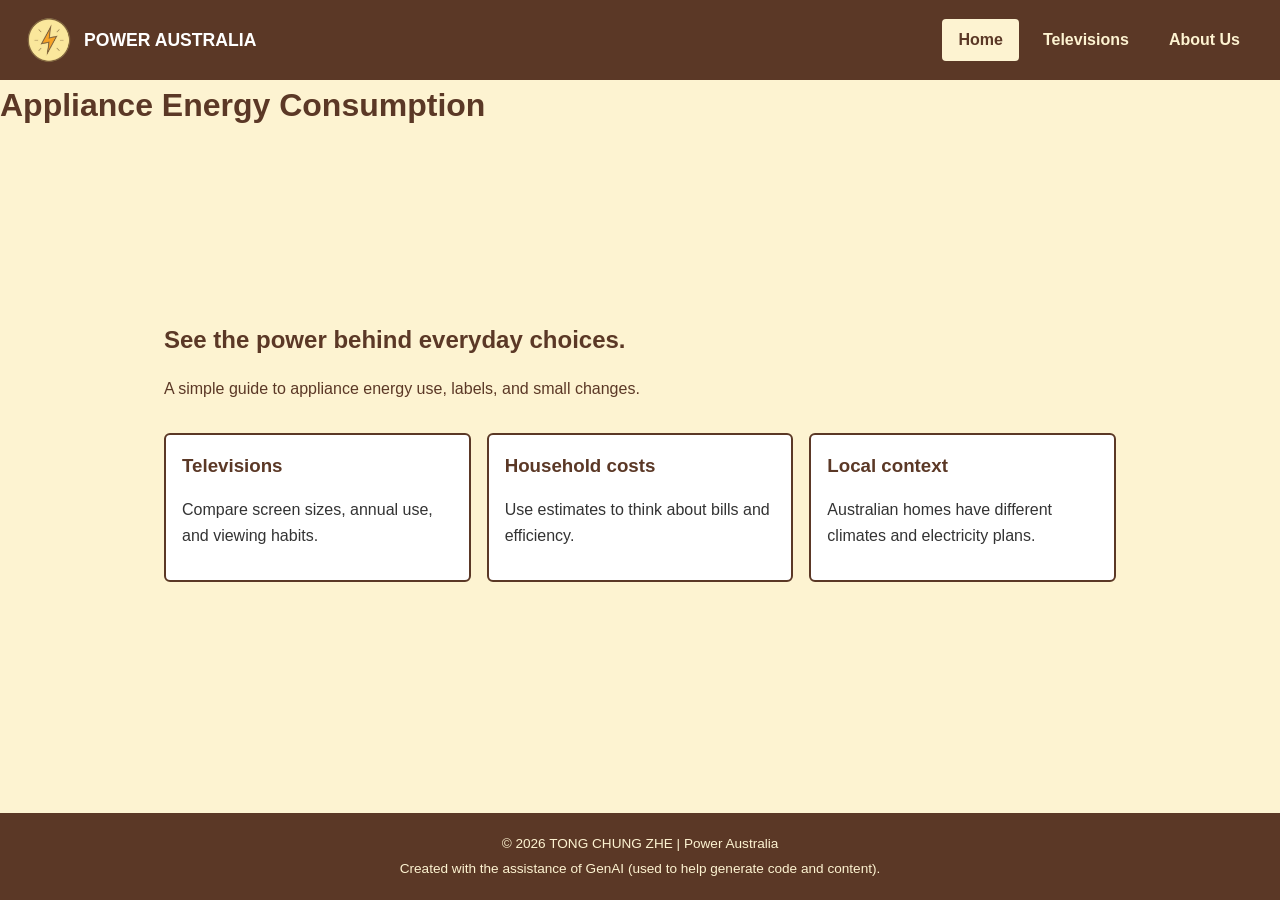
<file: index.html>
<!doctype html>
<!-- The root HTML element sets the document language to English. -->
<html lang="en">

  <head>
    <!-- Character encoding that supports standard text symbols. -->
    <meta charset="utf-8" />
    <!-- Make the layout fit the width of phones and tablets. -->
    <meta name="viewport" content="width=device-width, initial-scale=1" />
    <!-- Text shown in the browser tab. -->
    <title>Power | Appliance energy in Australia</title>
    <meta name="description" content="Power Australia is an educational website about appliance energy use, household electricity habits, and how to compare efficient products in Australia." />
    <!-- Load the shared stylesheet. -->
    <link rel="stylesheet" href="style.css" />
  </head>

  <body>
    <!-- Site header containing the logo and main navigation. -->
    <header class="site-header">
      <!-- Link the logo back to the home page. -->
      <a class="brand" href="index.html" aria-label="Power home page">
        <!-- Display the site logo. -->
        <img src="Picture/power_logo.png" alt="Power logo" />
        <!-- Visible brand name beside the logo. -->
        <span class="brand-name">POWER AUSTRALIA</span>
      </a>
      <!-- Navigation links shared by all three pages. -->
      <nav class="site-nav" aria-label="Main navigation">
        <!-- The current page is marked for styling and accessibility. -->
        <a class="nav-link" href="index.html" aria-current="page">Home</a>
        <!-- Link to the television data page. -->
        <a class="nav-link" href="televisions.html">Televisions</a>
        <!-- Link to the project information page. -->
        <a class="nav-link" href="about_us.html">About Us</a>
      </nav>
    </header>

    <h1>Appliance Energy Consumption</h1>
    <div id="content"></div>
    <!-- Give the SVG a size so shapes can be seen -->
    <svg width="300" height="150"></svg>

    <!-- NEW: Container for the D3 bar chart (T04-3 onward) -->
    <div class="responsive-svg-container"></div>

    <main class="page-shell">
      <section>
        <!-- Introductory heading and description. -->
        <div class="intro">
          <h1>See the power behind everyday choices.</h1>
          <p class="lede">A simple guide to appliance energy use, labels, and small changes.</p>
        </div>
        <div class="card-grid">
          <article class="card">
            <h3>Televisions</h3>
            <p>Compare screen sizes, annual use, and viewing habits.</p>
          </article>

          <article class="card">
            <h3>Household costs</h3>
            <p>Use estimates to think about bills and efficiency.</p>
          </article>

          <article class="card">
            <h3>Local context</h3>
            <p>Australian homes have different climates and electricity plans.</p>
          </article>
        </div>
      </section>
    </main>

    <!-- Footer displayed at the bottom of the page. -->
    <footer class="site-footer">
      <p>&copy; 2026 TONG CHUNG ZHE | Power Australia</p>
      <p>Created with the assistance of GenAI (used to help generate code and content).</p>
    </footer>

    <!-- Load the shared JavaScript navigation. -->
    <script src="script.js"></script>

    <!-- D3 library -->
    <script src="https://d3js.org/d3.v7.min.js"></script>

    <!-- Old demo scripts (disabled while doing T04-4/5/6/7) -->
    <!-- <script src="energy-d3.js"></script> -->
    <!-- <script src="t04-3-bars.js"></script> -->

    <!-- T04-4: loads CSV, converts types, then calls createBarChart -->
    <script src="t04-4-load.js"></script>

    <!-- T04-5: defines createBarChart (binds data to rects) -->
    <script src="t04-5-bars.js"></script>

  </body>
</html>
</file>
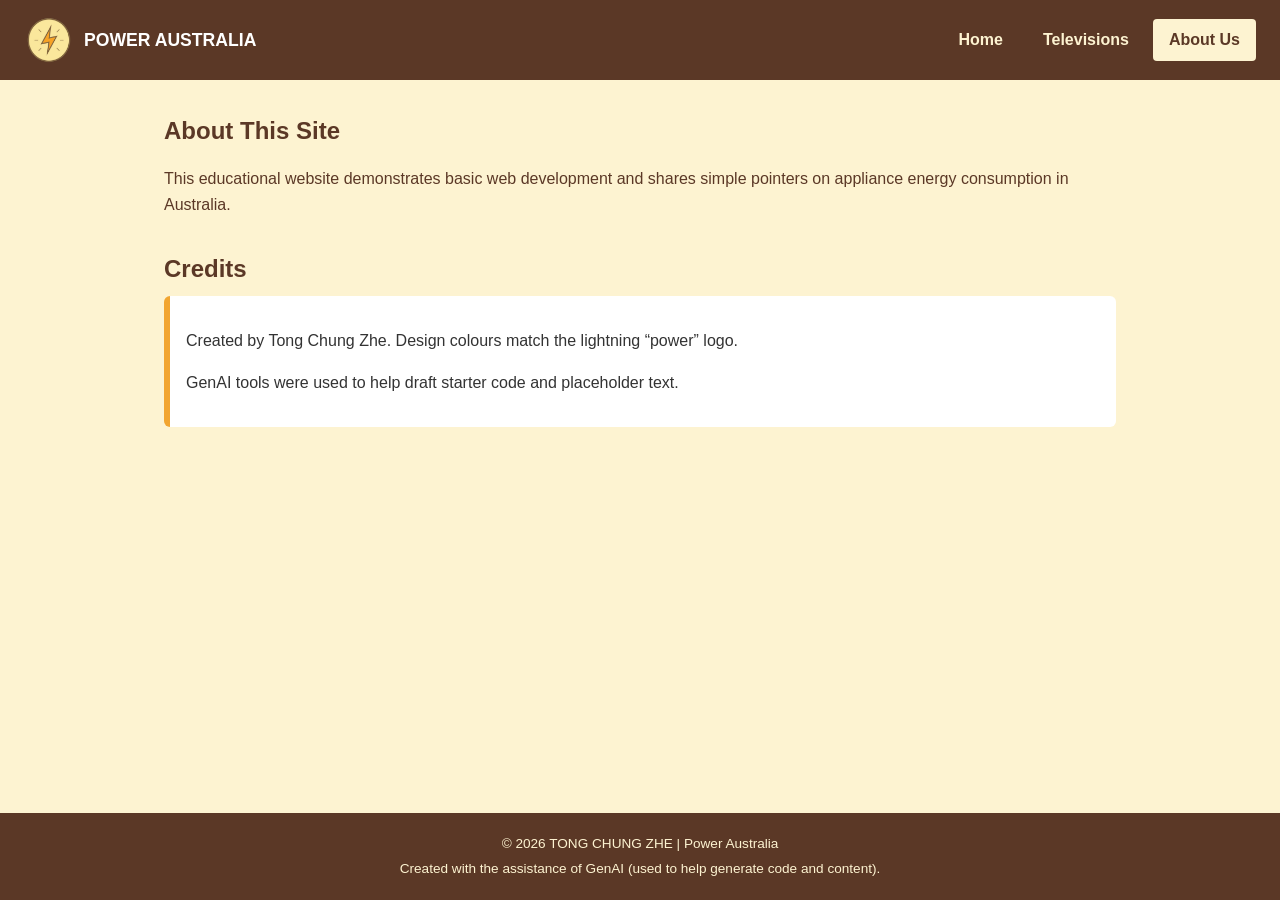
<file: about_us.html>
<!doctype html>
<!-- The root HTML element sets the document language to English. -->
<html lang="en">

  <head>
    <!-- Character encoding that supports standard text symbols. -->
    <meta charset="utf-8" />
    <!-- Make the layout fit the width of phones and tablets. -->
    <meta name="viewport" content="width=device-width, initial-scale=1" />
    
    <title>About Us | Power Australia</title>
    <meta name="description" content="Learn about the Power Australia project, its purpose, and how it uses data storytelling and GenAI support to explain household energy use." />
    
    <link rel="stylesheet" href="style.css" />
  </head>

  <body>
    <!-- Site header containing the logo and main navigation. -->
    <header class="site-header">
      <!-- Link the logo back to the home page. -->
      <a class="brand" href="index.html" aria-label="Power home page">
        <!-- Display the site logo. -->
        <img src="Picture/power_logo.png" alt="Power logo" />
        <!-- Visible brand name beside the logo. -->
        <span class="brand-name">POWER AUSTRALIA</span>
      </a>
      <!-- Navigation links shared by all three pages. -->
      <nav class="site-nav" aria-label="Main navigation">
        <a class="nav-link" href="index.html">Home</a>
        <a class="nav-link" href="televisions.html">Televisions</a>
        <a class="nav-link" href="about_us.html" aria-current="page">About Us</a>
      </nav>
    </header>
    
    <!-- Main content describing the project. -->
    <main class="page-shell">
      <section>
        <!-- Introduce the purpose of the website. -->
        <div class="intro">
          <h1>About This Site</h1>
          <p class="lede">This educational website demonstrates basic web development and shares simple pointers on appliance energy consumption in Australia.</p>
        </div>
        <!-- Credit the creator and tools used for the website. -->
        <section>
          <h2>Credits</h2>
          <div class="highlight">
            <p>Created by Tong Chung Zhe. Design colours match the lightning “power” logo.</p>
            <p>GenAI tools were used to help draft starter code and placeholder text.</p>
          </div>
        </section>
      </section>
    </main>
    
    <!-- Footer displayed at the bottom of the page. -->
    <footer class="site-footer">
      <p>&copy; 2026 TONG CHUNG ZHE | Power Australia</p>
      <p>Created with the assistance of GenAI (used to help generate code and content).</p>
    </footer>
    <!-- Load the shared JavaScript navigation after the page content. -->
    <script src="script.js"></script>
  </body>
</html>
</file>
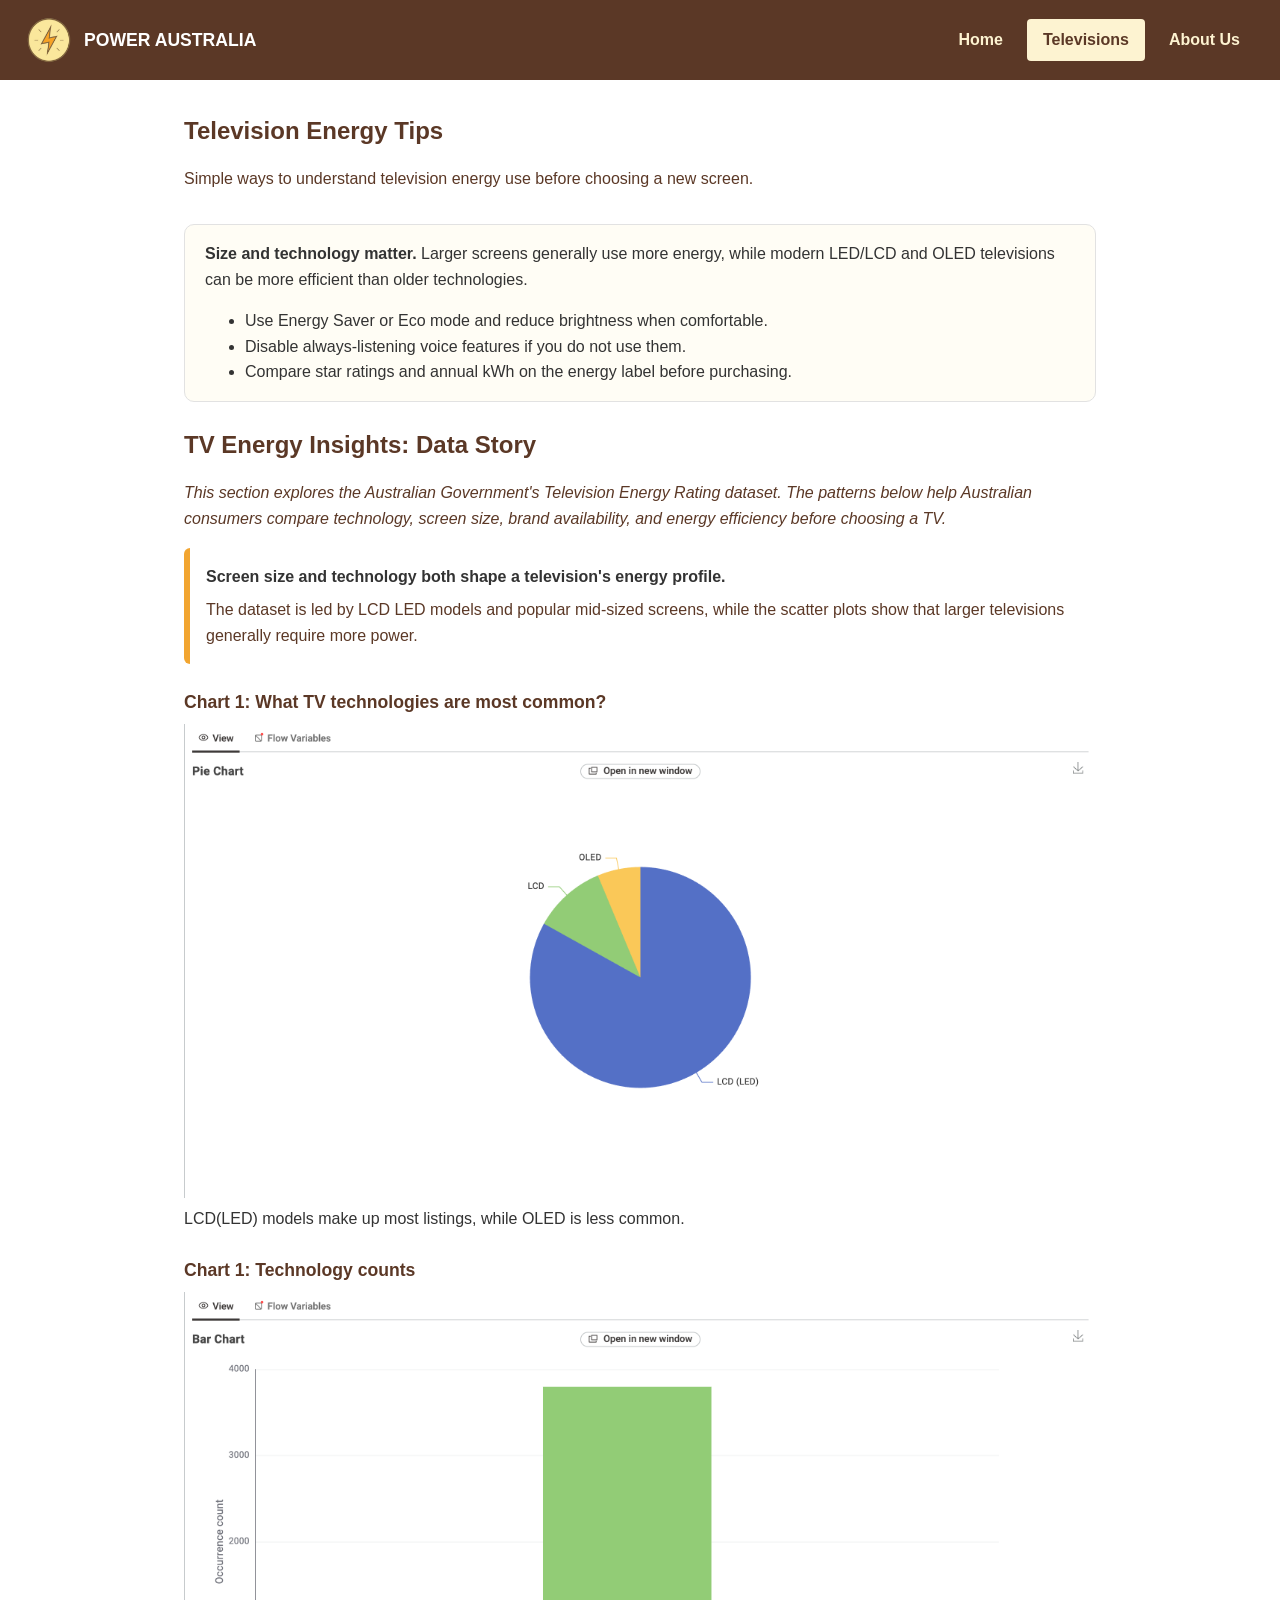
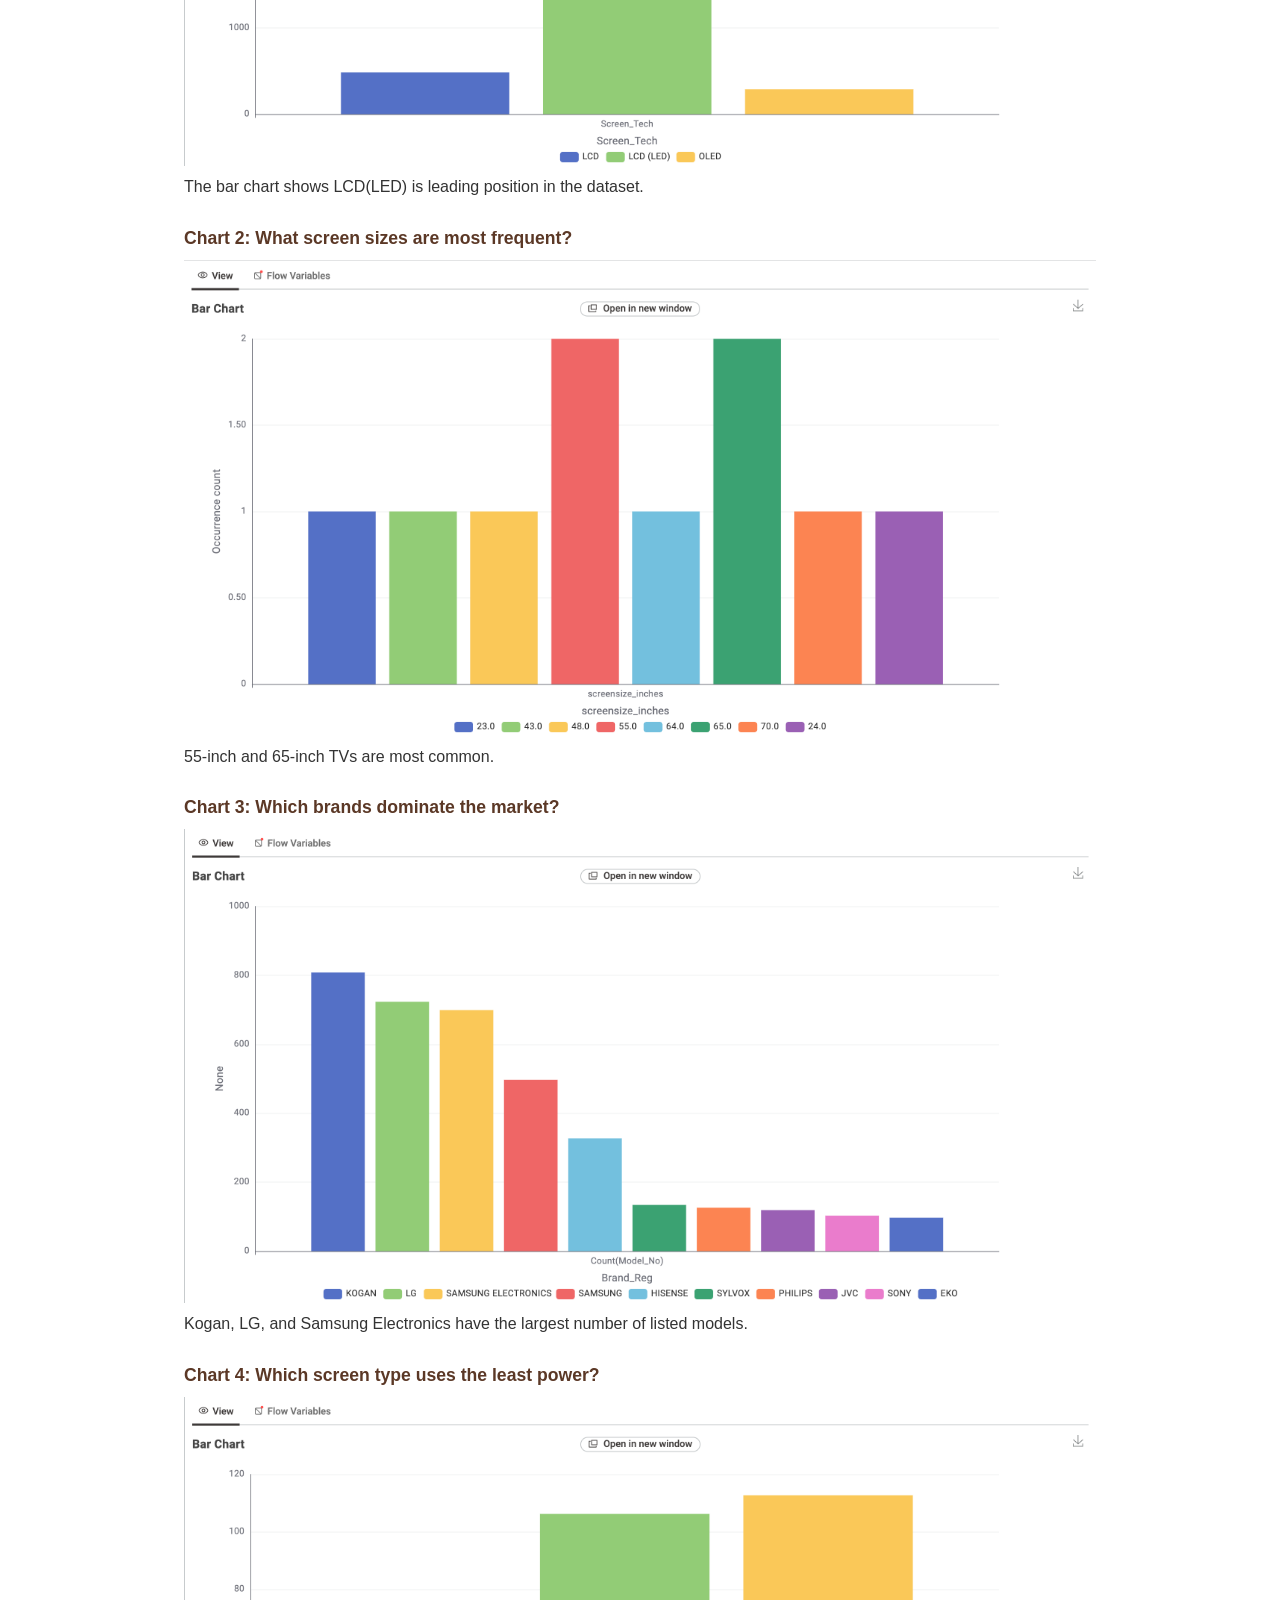
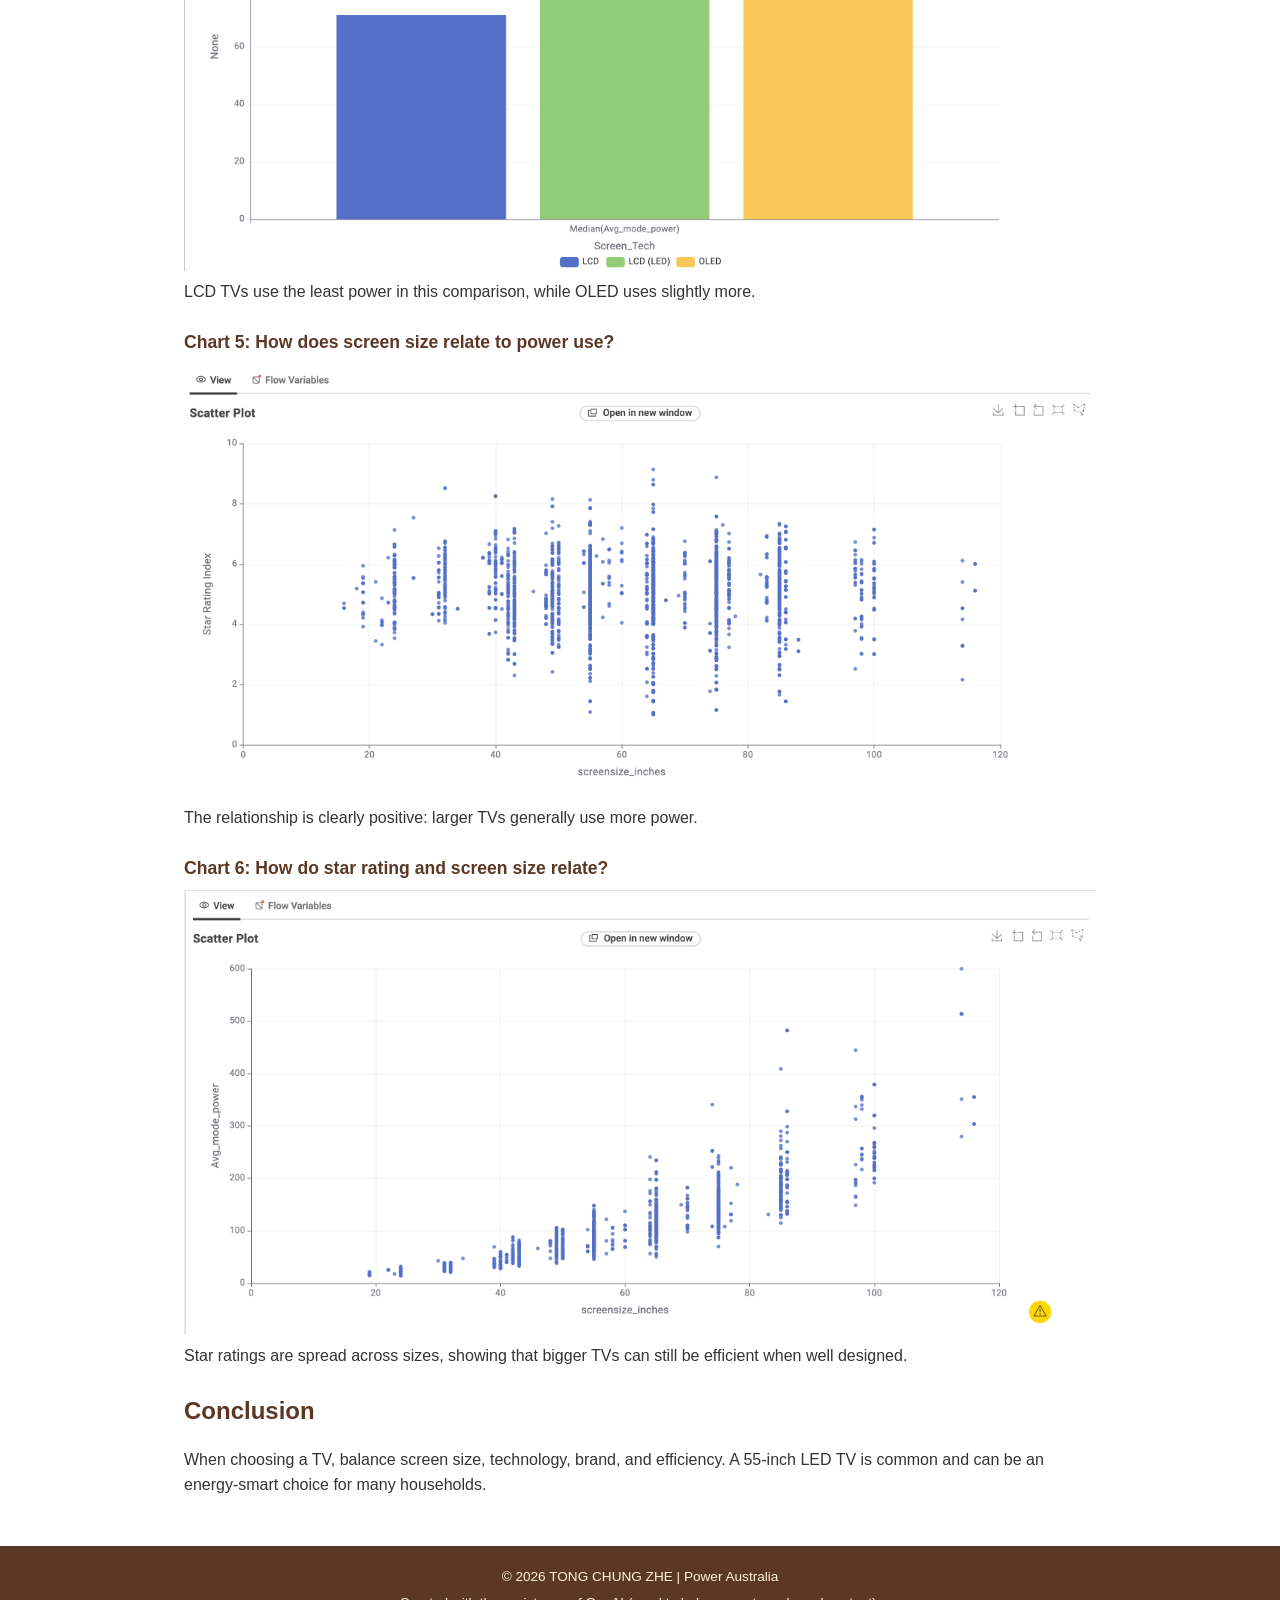
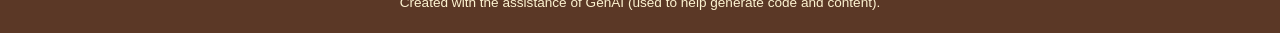
<file: televisions.html>
<!doctype html>
<!-- The root HTML element sets the document language to English. -->
<html lang="en">

  <head>
    <!-- Character encoding that supports standard text symbols. -->
    <meta charset="utf-8" />
    <!-- Make the layout fit the width of phones and tablets. -->
    <meta name="viewport" content="width=device-width, initial-scale=1" />
    <!-- Text shown in the browser tab. -->
    <title>Televisions | Power AU</title>
    <meta name="description" content="Explore television energy data, screen size trends, technology comparisons, and energy-saving tips for choosing an efficient TV in Australia." />
    <!-- Load the shared stylesheet. -->
    <link rel="stylesheet" href="style.css" />
  </head>

  <body class="televisions-page">
    <!-- Site header containing the logo and main navigation. -->
    <header class="site-header">
      <!-- Link the logo back to the home page. -->
      <a class="brand" href="index.html" aria-label="Power home page">
        <!-- Display the site logo. -->
        <img src="Picture/power_logo.png" alt="Power logo" />
        <!-- Visible brand name beside the logo. -->
        <span class="brand-name">POWER AUSTRALIA</span>
      </a>
      <!-- Navigation links shared by all three pages. -->
      <nav class="site-nav" aria-label="Main navigation">
        <a class="nav-link" href="index.html">Home</a>
        <a class="nav-link" href="televisions.html" aria-current="page">Televisions</a>
        <a class="nav-link" href="about_us.html">About Us</a>
      </nav>
    </header>

    <!-- Main content containing the television comparison and charts. -->
    <main class="page-shell">
      <section>
        <!-- Introductory heading and description. -->
        <div class="intro">
          <h1>Television Energy Tips</h1>
          <p class="lede">Simple ways to understand television energy use before choosing a new screen.</p>
        </div>
        <div class="tips-box">
          <p><strong>Size and technology matter.</strong> Larger screens generally use more energy, while modern LED/LCD and OLED televisions can be more efficient than older technologies.</p>
          <ul>
            <li>Use Energy Saver or Eco mode and reduce brightness when comfortable.</li>
            <li>Disable always-listening voice features if you do not use them.</li>
            <li>Compare star ratings and annual kWh on the energy label before purchasing.</li>
          </ul>
        </div>

        <h2>TV Energy Insights: Data Story</h2>
        <p class="note">This section explores the Australian Government's Television Energy Rating dataset. The patterns below help Australian consumers compare technology, screen size, brand availability, and energy efficiency before choosing a TV.</p>
        <!-- Summarise the main pattern shown by the charts. -->
        <div class="highlight">
          <strong>Screen size and technology both shape a television's energy profile.</strong>
          <span>The dataset is led by LCD LED models and popular mid-sized screens, while the scatter plots show that larger televisions generally require more power.</span>
        </div>
        <!-- Display the project charts in a responsive grid. -->
        <div class="chart-grid">
          <figure class="chart-card"><h3>Chart 1: What TV technologies are most common?</h3><img src="Picture/PieChart1.png" alt="Pie chart showing LCD LED as the largest TV screen technology category" /><p class="chart-description">LCD(LED) models make up most listings, while OLED is less common.</p></figure>
          <figure class="chart-card"><h3>Chart 1: Technology counts</h3><img src="Picture/BarChart1.png" alt="Bar chart showing LCD LED has the highest occurrence count" /><p class="chart-description">The bar chart shows LCD(LED) is leading position in the dataset.</p></figure>
          <figure class="chart-card"><h3>Chart 2: What screen sizes are most frequent?</h3><img src="Picture/BarChart2.png" alt="Bar chart comparing television screen sizes" /><p class="chart-description">55-inch and 65-inch TVs are most common.</p></figure>
          <figure class="chart-card"><h3>Chart 3: Which brands dominate the market?</h3><img src="Picture/BarChart3.png" alt="Bar chart comparing number of television models by brand" /><p class="chart-description">Kogan, LG, and Samsung Electronics have the largest number of listed models.</p></figure>
          <figure class="chart-card"><h3>Chart 4: Which screen type uses the least power?</h3><img src="Picture/BarChart4.png" alt="Bar chart comparing median power by screen technology" /><p class="chart-description">LCD TVs use the least power in this comparison, while OLED uses slightly more.</p></figure>
          <figure class="chart-card"><h3>Chart 5: How does screen size relate to power use?</h3><img src="Picture/Scatter_plot_a.png" alt="Scatter plot showing the relationship between television screen size and power use" /><p class="chart-description">The relationship is clearly positive: larger TVs generally use more power.</p></figure>
          <figure class="chart-card"><h3>Chart 6: How do star rating and screen size relate?</h3><img src="Picture/Scatter_plot_b.png" alt="Scatter plot showing the relationship between television star rating and screen size" /><p class="chart-description">Star ratings are spread across sizes, showing that bigger TVs can still be efficient when well designed.</p></figure>
        </div>
        <section class="conclusion">
          <h2>Conclusion</h2>
          <p>When choosing a TV, balance screen size, technology, brand, and efficiency. A 55-inch LED TV is common and can be an energy-smart choice for many households.</p>
        </section>
      </section>
    </main>
    
    <!-- Footer displayed at the bottom of the page. -->
    <footer class="site-footer">
      <p>&copy; 2026 TONG CHUNG ZHE | Power Australia</p>
      <p>Created with the assistance of GenAI (used to help generate code and content).</p>
    </footer>
    <!-- Load the shared JavaScript navigation after the page content. -->
    <script src="script.js"></script>
  </body>
</html>
</file>
<file: style.css>
:root {
  
  --brown: #5b3826; /* Stores the site's main dark colour. */
  /* Light background colour used throughout the site. */
  --cream: #fdf3d1; /* Stores the site's light background colour. */
  /* Accent colour used for highlights and hover states. */
  --orange: #f2a530; /* Stores the site's accent colour. */
  /* Reusable white colour for cards and text. */
  --white: #ffffff; /* Stores the reusable white colour. */
  /* Default text colour. */
  --text: #333333; /* Stores the default text colour. */
}


* { box-sizing: border-box; /* Includes padding and borders in element dimensions. */ 
}


body {
  margin: 0; /* Removes the browser's default page margin. */
  
  font-family: Arial, sans-serif; /* Sets the site's default typeface. */
 
  line-height: 1.6; /* Adds readable vertical spacing between text lines. */
  
  color: var(--text); /* Applies the default text colour. */

  background: var(--cream); /* Applies the shared page background. */
  
  /* Make the page fill the viewport height so the footer can sit at the bottom. */
  min-height: 100vh; /* 100% of the viewport height */
  display: flex; /* Stacks the page sections vertically. */
  flex-direction: column; /* Places header, main, and footer in a column. */
}


a { color: inherit; 
  text-decoration: none; /* Removes underlines and inherits link colour. */ 
}


h1, h2, h3 { 
  margin: 0 0 0.5rem; /* Adds consistent heading spacing. */ 
  color: var(--brown); /* Applies the heading colour. */ 
}

/* Arrange the logo and navigation across the top of the page. */
.site-header {
  display: flex; /* Places header items in a flexible row. */
  align-items: center; /* Vertically aligns header items. */
  justify-content: space-between; /* Separates branding and navigation. */
  flex-wrap: wrap; /* Allows header items to wrap on narrow screens. */
  gap: 1rem; /* Adds space between wrapped header items. */
  padding: 1rem 1.5rem; /* Adds space inside the header. */
  background: var(--brown); /* Applies the shared header colour. */
}

.brand { display: flex; /* Places logo and name in one row. */ 
  align-items: center; /* Vertically aligns logo and name. */ 
  gap: 0.75rem; /* Adds space between logo and name. */ 
}

.brand img { 
  width: 48px; /* Sets the logo width. */ 
  height: 48px; /* Sets the logo height. */ 
}

.brand-name { 
  color: var(--white); /* Makes the brand name readable on the header. */ 
  font-weight: bold; /* Emphasises the brand name. */ 
  font-size: 1.1rem; /* Sets the brand name size. */ 
}

.site-nav { 
  display: flex; /* Places navigation links in a row. */ 
  gap: 0.5rem; /* Adds space between navigation links. */ 
}

.nav-link { 
  padding: 0.5rem 1rem; /* Creates a comfortable link target. */ 
  color: var(--cream); /* Applies the navigation text colour. */ 
  font-weight: bold; /* Emphasises navigation labels. */ 
  border-radius: 4px; /* Softens link corners. */ 
}

.nav-link:hover { 
  background: var(--orange); 
  color: var(--brown); 
}

.nav-link[aria-current="page"] { 
  background: var(--cream); 
  color: var(--brown); 
}

.page-shell {
  flex: 1; /* Allows the main content area to fill the remaining vertical space. */
  max-width: 1000px; /* Limits line length on wide screens. */ 
  margin: 0 auto; /* Centers the main content. */ 
  padding: 2rem 1.5rem; /* Adds space around the main content. */ 
  width: 100%; /* Makes the main section use the available width. */
}

/* Add space below the introductory text. */
.intro { margin-bottom: 2rem; /* Separates the introduction from following content. */ }

/* Style supporting introductory text. */
.lede { color: var(--brown); /* Styles introductory supporting text. */ }

/* Style explanatory notes in italic text. */
.note { color: var(--brown); /* Applies the note text colour. */ 
  font-style: italic; /* Distinguishes explanatory notes. */ 
}

.card-grid { display: grid; /* Creates a card layout. */ 
  grid-template-columns: repeat(3, 1fr); /* Shows three cards per row. */ 
  gap: 1rem; /* Adds space between cards. */ 
  margin-bottom: 1.5rem; /* Separates card groups. */ 
}

.card { padding: 1rem; /* Adds space inside each card. */ 
  background: var(--white); /* Gives cards a readable surface. */ 
  border: 2px solid var(--brown); /* Defines each card edge. */ 
  border-radius: 6px; /* Softens card corners. */ 
}

/* Style highlighted information blocks. */
.highlight { padding: 1rem; /* Adds space inside the highlight. */ margin-bottom: 1.5rem; /* Separates the highlight from charts. */ background: var(--white); /* Gives the highlight a clear surface. */ border-left: 6px solid var(--orange); /* Draws attention to the highlight. */ border-radius: 6px; /* Softens the highlight corners. */ }
/* Put the second line of a highlight on its own line. */
.highlight span { display: block; /* Places supporting highlight text on its own line. */ margin-top: 0.5rem; /* Separates supporting text from the summary. */ color: var(--brown); /* Applies the supporting text colour. */ }

/* Keep each chart and its description together without a separate frame. */
.chart-card { margin: 0; /* Removes the browser's default figure margin. */ }
/* Keep chart images visible at their natural proportions. */
.chart-card img { display: block; /* Removes inline-image whitespace. */ width: 100%; /* Uses the available chart width. */ object-fit: contain; /* Preserves the image proportions. */ background: var(--white); /* Gives transparent image areas a white surface. */ }

/* Style the footer at the bottom of every page. */
.site-footer { padding: 1rem 1.5rem; /* Adds space inside the footer. */ 
  background: var(--brown); /* Applies the footer background. */ 
  color: var(--cream); /* Applies readable footer text. */ 
  text-align: center; /* Centers footer content. */ 
  font-size: 0.85rem; /* Keeps footer text compact. */ 
}
/* Keep footer paragraphs close together. */
.site-footer p { margin: 0.25rem 0; /* Keeps footer paragraphs close together. */ }

/* Adjust the layout for screens narrower than 700 pixels. */
@media (max-width: 700px) {
  /* Stack cards and charts into one column on small screens. */
  .card-grid, .chart-grid { grid-template-columns: 1fr; /* Stacks grid items on narrow screens. */ }
  /* Keep charts readable without making the mobile page excessively tall. */
  /* Stack the header content vertically on small screens. */
  .site-header { flex-direction: column; /* Stacks header groups on narrow screens. */ 
    align-items: flex-start; /* Aligns stacked header groups to the left. */ 
  }
}

.televisions-page {
  background: var(--white); /* Gives the television page the sample's white background. */
}

.televisions-page .page-shell {
  max-width: 960px; /* Matches the sample's readable content width. */
}

.televisions-page .tips-box {
  margin: 0 0 1.5rem; /* Separates the tips box from the data story. */
  padding: 1rem 1.25rem; /* Adds space inside the tips box. */
  background: #fffdf5; /* Gives the tips box a subtle warm surface. */
  border: 1px solid #e2e2e2; /* Defines the tips box edge. */
  border-radius: 10px; /* Softens the tips box corners. */
}

.televisions-page .tips-box p,
.televisions-page .tips-box ul {
  margin-top: 0; /* Aligns tips content with the box's top padding. */
}

.televisions-page .tips-box ul {
  margin-bottom: 0; /* Removes unnecessary space below the final tip. */
}

.televisions-page .chart-grid {
  display: grid; /* Creates the single-column chart sequence. */
  grid-template-columns: 1fr; /* Gives each chart the full content width. */
  gap: 1.5rem; /* Separates consecutive charts. */
  padding: 0; /* Removes shared-box padding from the old layout. */
  background: transparent; /* Leaves charts on the page background. */
  border: 0; /* Removes the old shared chart frame. */
}

.televisions-page .chart-card h3 {
  margin: 0 0 0.5rem; /* Separates each chart question from its image. */
  font-size: 1.1rem; /* Keeps chart headings prominent but compact. */
}

.televisions-page .chart-card img {
  height: auto; /* Preserves each chart's natural aspect ratio. */
  max-height: 620px; /* Prevents very tall images from dominating the page. */
  object-fit: contain; /* Keeps the complete chart visible. */
}

.televisions-page .chart-description {
  margin: 0.5rem 0 0; /* Separates the interpretation from the image. */
  font-size: 1rem; /* Keeps chart explanations easy to read. */
}

.televisions-page .conclusion {
  margin-top: 1.5rem; /* Separates the conclusion from the final chart. */
}

.responsive-svg-container {
margin: 0 auto; /* center */
width: 100%; /* fill parent width */
max-width: 1200px; /* cap max width */
}

.responsive-svg-container svg {
  display: block;
  width: 100%;
  height: auto;
}
</file>
